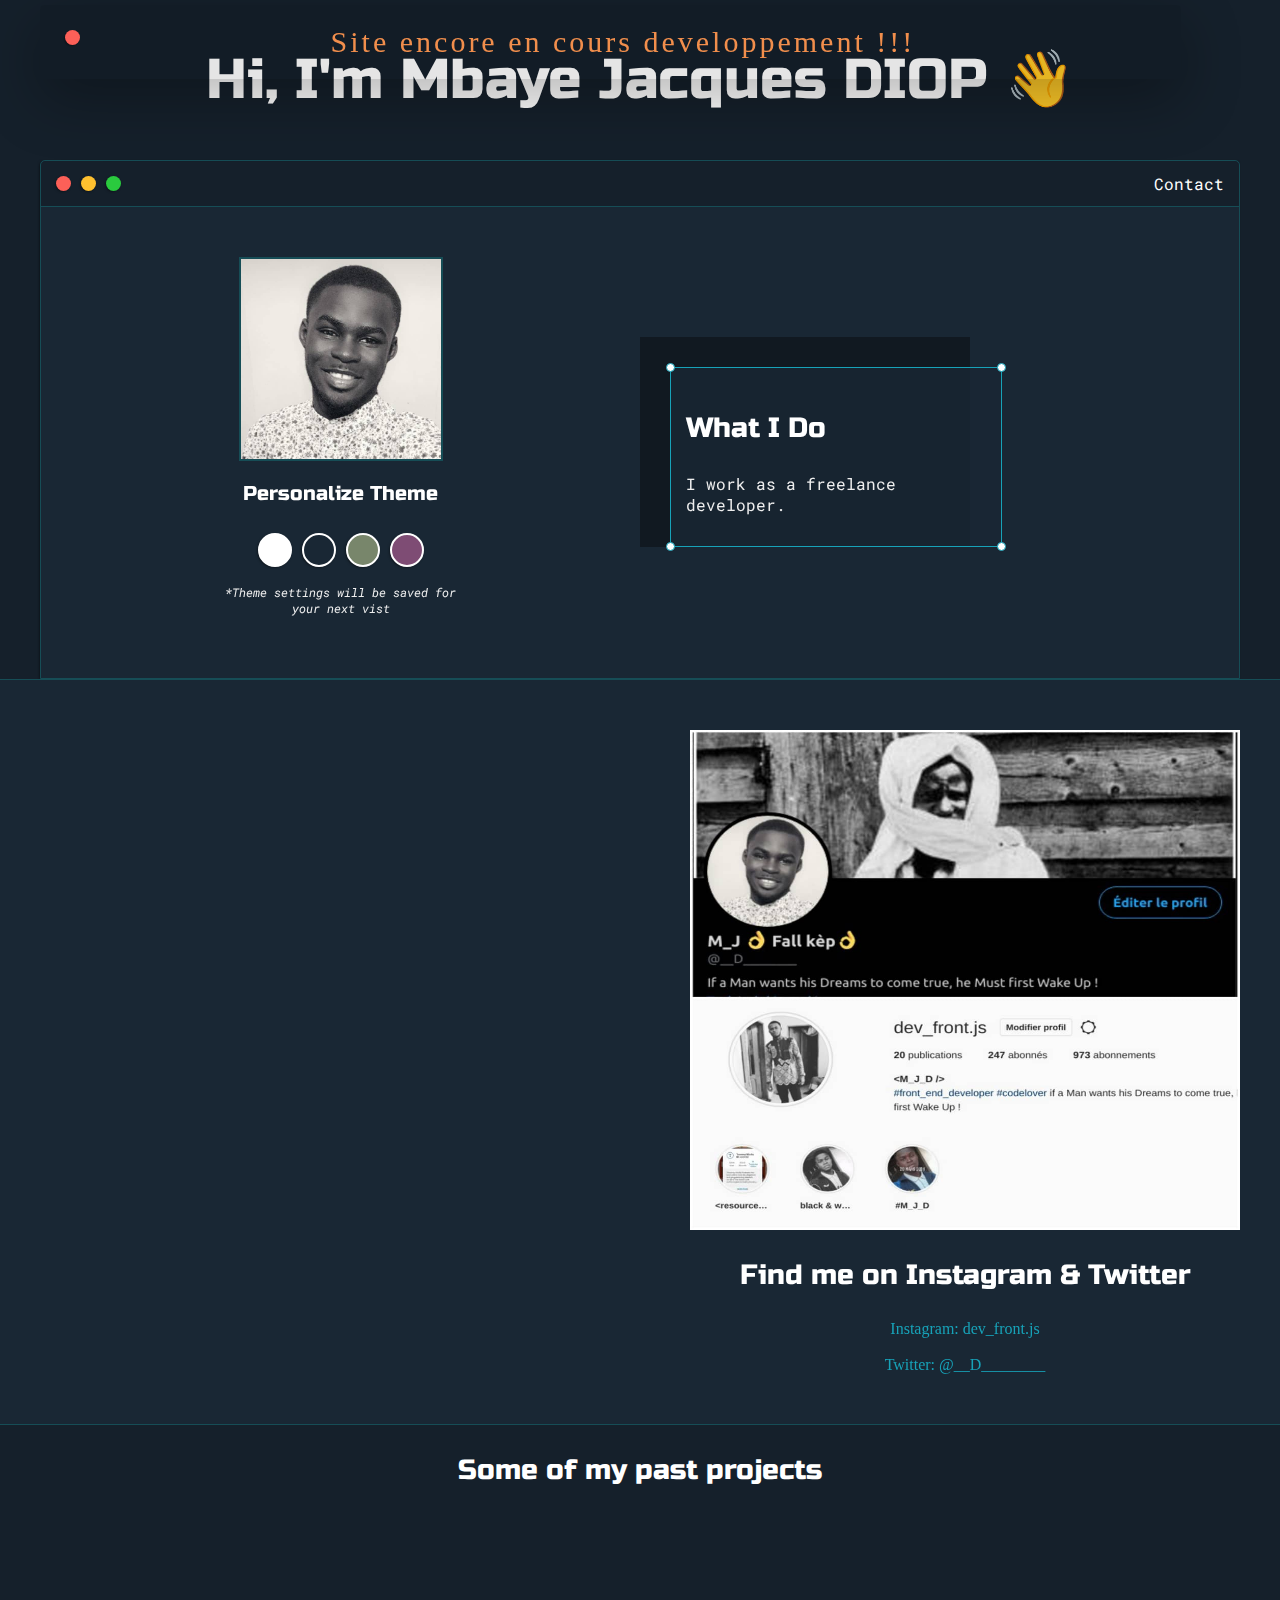
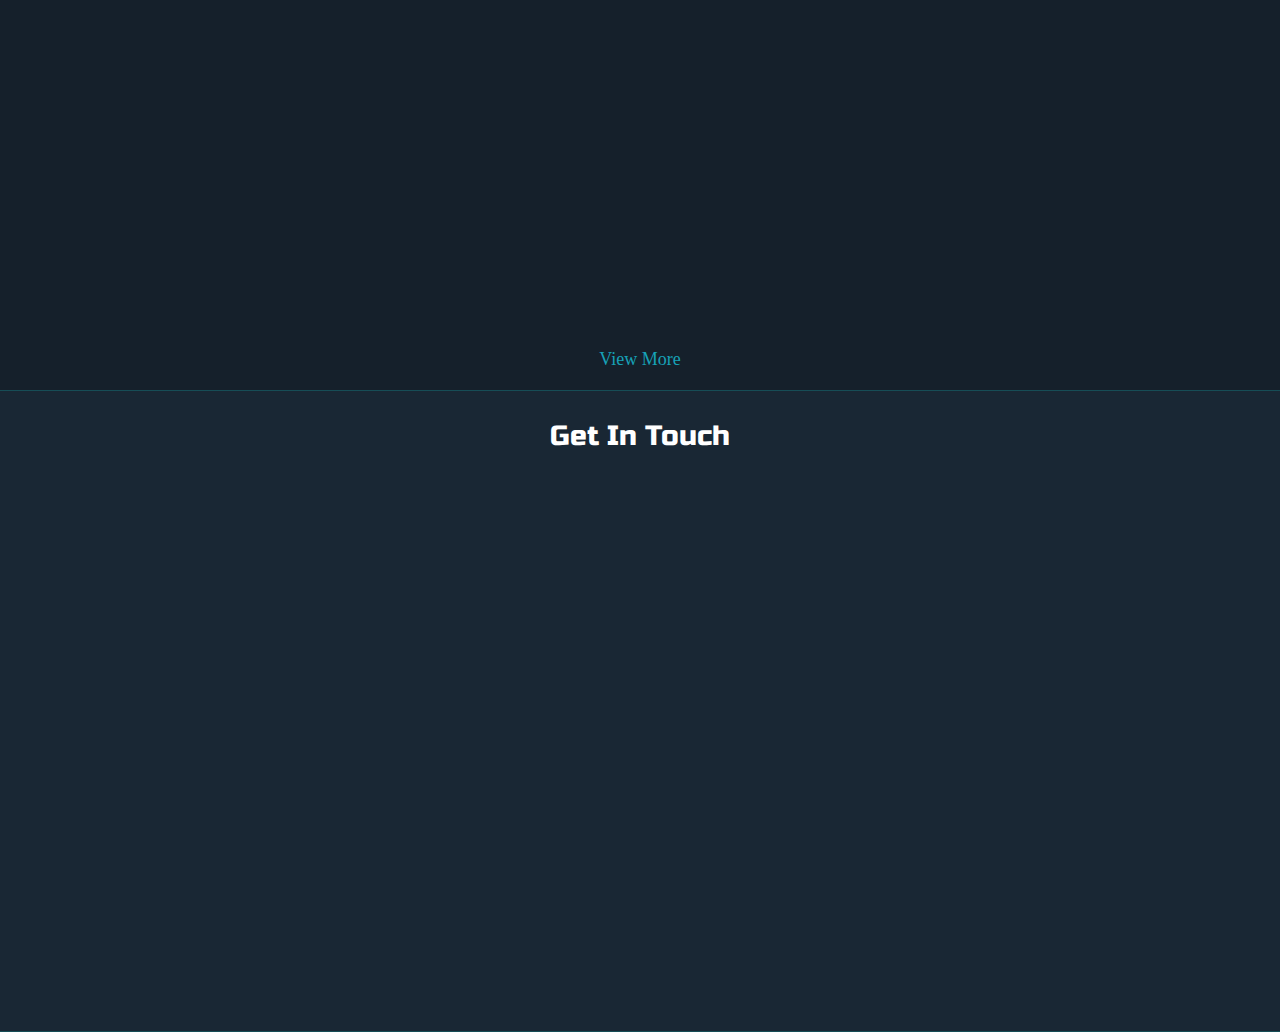
<file: index.html>
<!DOCTYPE html>
<html lang="en">
  <head>
    <title>Mbaye Jacques Diop | Frontend Developer</title>

    <meta
      name="description"
      content="Personal profile of Mbaye Jacques Diop, FrontEnd Web Developer."
    />

    <meta
      name="keywords"
      content="Mbaye Jacques Diop, Mbaye Jacques, MJdiop, MJD, FrontEnd Developer, Coder, Programer, HTML5, CSS3, JavaScript, SCSS, SASS, SEO, React"
    />

    <link rel="icon" href="images/MJdiop.jpeg" type="image/jpg" />

    <meta
      name="viewport"
      content="width=device-width, initial-scale=1, maximum-scale=1, minimum-scale=1"
    />

    <link
      href="https://fonts.googleapis.com/css2?family=Russo+One&display=swap"
      rel="stylesheet"
    />

    <link
      href="https://fonts.googleapis.com/css2?family=Roboto+Mono:wght@500&family=Russo+One&display=swap"
      rel="stylesheet"
    />
    <link href="https://unpkg.com/aos@2.3.1/dist/aos.css" rel="stylesheet" />

    <link rel="stylesheet" type="text/css" href="css/default.css" />
    <link id="theme-style" rel="stylesheet" type="text/css" href="" />
  </head>
  <body>
    <section class="s1">
      <div class="main-container">
        <div class="greeting-wrapper">
          <!-- infos -->
          <div
            style="
              text-align: center;
              padding: 20px;
              background: rgba(0, 0, 0, 0.1);
              color: rgb(241, 142, 76);
              font-size: 30px;
              letter-spacing: 3px;
              position: fixed;
              width: 86%;
              z-index: 1;
              border-radius: 4px;
              margin-top: 0.3rem;
              box-shadow: 0 20px 60px rgba(0, 0, 0, 0.3);
            "
            class="alert"
          >
            Site encore en cours developpement !!!
            <span
              id="dot-1"
              class="browser-dot remove-alert"
              style="float: left; cursor: pointer"
            ></span>
          </div>
          <!-- end of info -->

          <h1 data-aos="fade-down-right">Hi, I'm Mbaye Jacques DIOP 👋️</h1>
        </div>

        <div class="intro-wrapper">
          <div class="nav-wrapper" data-aos="zoom-out-up">
            <!-- Link around dots-wrapper added after tutorial video -->
            <a href="index.html">
              <div class="dots-wrapper">
                <div id="dot-1" class="browser-dot"></div>
                <div id="dot-2" class="browser-dot"></div>
                <div id="dot-3" class="browser-dot"></div>
              </div>
            </a>

            <ul id="navigation">
              <li><a href="index.html#contact">Contact</a></li>
            </ul>
          </div>

          <div class="left-column" data-aos="zoom-out-down">
            <img id="profile_pic" src="images/MJdiop.jpeg" />
            <h5 style="text-align: center; line-height: 0">
              Personalize Theme
            </h5>

            <div id="theme-options-wrapper">
              <div data-mode="light" id="light-mode" class="theme-dot"></div>
              <div data-mode="blue" id="blue-mode" class="theme-dot"></div>
              <div data-mode="green" id="green-mode" class="theme-dot"></div>
              <div data-mode="purple" id="purple-mode" class="theme-dot"></div>
            </div>

            <p id="settings-note">
              *Theme settings will be saved for<br />your next vist
            </p>
          </div>

          <div class="right-column" data-aos="zoom-out-right">
            <div id="preview-shadow">
              <div id="preview">
                <div id="corner-tl" class="corner"></div>
                <div id="corner-tr" class="corner"></div>
                <h3>What I Do</h3>
                <p>I work as a freelance developer.</p>
                <div id="corner-br" class="corner"></div>
                <div id="corner-bl" class="corner"></div>
              </div>
            </div>
          </div>
        </div>
      </div>
    </section>

    <section class="s2">
      <div class="main-container">
        <div class="about-wrapper">
          <div
            class="about-me"
            data-aos="fade-right"
            data-aos-offset="300"
            data-aos-easing="ease-in-sine"
          >
            <h4>More about me</h4>

            <p>
              I'm a young, self-taught web development enthusiast. I practically
              learned through the internet with the help of a developer cousin
              as a mentor.
            </p>

            <p>
              Although I always continue to train myself as a self-taught, I try
              to find an internship in companies, projects that interest me, to
              solidify my skills.
            </p>

            <hr />

            <h4>TOP EXPERTISE</h4>

            <p>
              Frontend web developer with primary focus on JavaScript + React:
              <a target="_blank" href="cv-MJdiop.pdf">Download Resume</a>
            </p>

            <div id="skills" data-aos="flip-up">
              <ul>
                <li>HTML5 / CSS3</li>
                <li>Sass</li>
                <li>Bootstrap</li>
                <li>JavaScript</li>
                <li>React</li>
                <li>Gatsby</li>
              </ul>

              <ul>
                <li>Git & GitHub</li>
                <li>Gitlab</li>
                <li>Netlify</li>
                <li>Vercel</li>
                <li>WordPress</li>
              </ul>
            </div>
          </div>

          <div
            class="social-links"
            data-aos="flip-left"
            data-aos-easing="ease-out-cubic"
            data-aos-duration="2000"
          >
            <img id="social_img" src="images/follow.jpeg" height="500" />
            <h3>Find me on Instagram & Twitter</h3>

            <a target="_blank" href="https://www.instagram.com/dev_front.js/"
              >Instagram: dev_front.js</a
            >

            <br />
            <a target="_blank" href="https://twitter.com/__D________"
              >Twitter: @__D________</a
            >
          </div>
        </div>
      </div>
    </section>

    <section class="s1">
      <div class="main-container">
        <h3 style="text-align: center">Some of my past projects</h3>

        <div class="post-wrapper">
          <div
            data-aos="flip-left"
            data-aos-easing="ease-out-cubic"
            data-aos-duration="2000"
          >
            <div class="post">
              <img class="thumbnail" src="images/ip-tracker.jpg" />
              <div class="post-preview">
                <h6 class="post-title">Ip - Addresse - Tracker</h6>
                <div class="tag">
                  <span class="tag-item">HTML5</span>
                  <span class="tag-item">CSS3</span>
                  <span class="tag-item">JavaScript</span>
                  <span class="tag-item">API</span>
                  <span class="tag-item">Netlify</span>
                </div>
                <p class="post-intro">
                  Lorem ipsum dolor sit amet consectetur adipisicing elit. Quis
                  quidem nemo ducimus maxime, alias nulla?
                </p>
                <a
                  href="https://ip-addresse-tracker.netlify.app/"
                  target="_blank"
                  >Preview</a
                >
              </div>
            </div>
          </div>

          <div
            data-aos="fade-right"
            data-aos-offset="300"
            data-aos-easing="ease-in-sine"
          >
            <div class="post">
              <img class="thumbnail" src="images/members-ui-disign.png" />
              <div class="post-preview">
                <h6 class="post-title">Members - ui</h6>
                <div class="tag">
                  <span class="tag-item">JavaScript</span>
                  <span class="tag-item">ReactJS</span>
                  <span class="tag-item">SASS</span>
                  <span class="tag-item">Netlify</span>
                </div>
                <p class="post-intro">
                  Lorem ipsum dolor sit amet consectetur, adipisicing elit.
                  Alias assumenda porro ipsa esse officiis error!
                </p>
                <a href="https://members-ui-design.netlify.app/" target="_blank"
                  >Preview</a
                >
              </div>
            </div>
          </div>

          <div
            data-aos="fade-down"
            data-aos-easing="linear"
            data-aos-duration="1500"
          >
            <div class="post">
              <img class="thumbnail" src="images/compteur.png" />
              <div class="post-preview">
                <h6 class="post-title">Compteur de Clics</h6>
                <div class="tag">
                  <span class="tag-item">HTML5</span>
                  <span class="tag-item">CSS3</span>
                  <span class="tag-item">JavaScript</span>
                  <span class="tag-item">Netlify</span>
                </div>
                <p class="post-intro">
                  Premiere projet, de la formation javascriptdezero du formateur
                  <a href="https://twitter.com/JeremyMouzin">Jeremy Mouzin</a>
                </p>
                <a
                  href="https://mjdiop-js-compteur-de-clics.netlify.app/"
                  target="_blank"
                  >Preview</a
                >
              </div>
            </div>
          </div>
        </div>
      </div>
      <div class="read-more">
        <a href="post.html">View More</a>
      </div>
    </section>

    <section class="s2">
      <div class="main-container">
        <a href=""></a>
        <h3 style="text-align: center">Get In Touch</h3>

        <form
          id="contact-form"
          data-aos="fade-up"
          data-aos-anchor-placement="top-bottom"
        >
          <a name="contact"></a>

          <label>Name</label>
          <input class="input-field" type="text" name="name" />

          <label>Subject</label>
          <input class="input-field" type="text" name="subject" />

          <label>Email</label>
          <input class="input-field" type="text" name="email" />

          <label>Message</label>
          <textarea class="input-field" name="message"></textarea>

          <input id="submit-btn" type="submit" value="Send" />
        </form>
      </div>
    </section>

    <script type="text/javascript" src="js/script.js"></script>
    <script src="https://unpkg.com/aos@2.3.1/dist/aos.js"></script>
    <script>
      AOS.init();
    </script>
  </body>
</html>
</file>
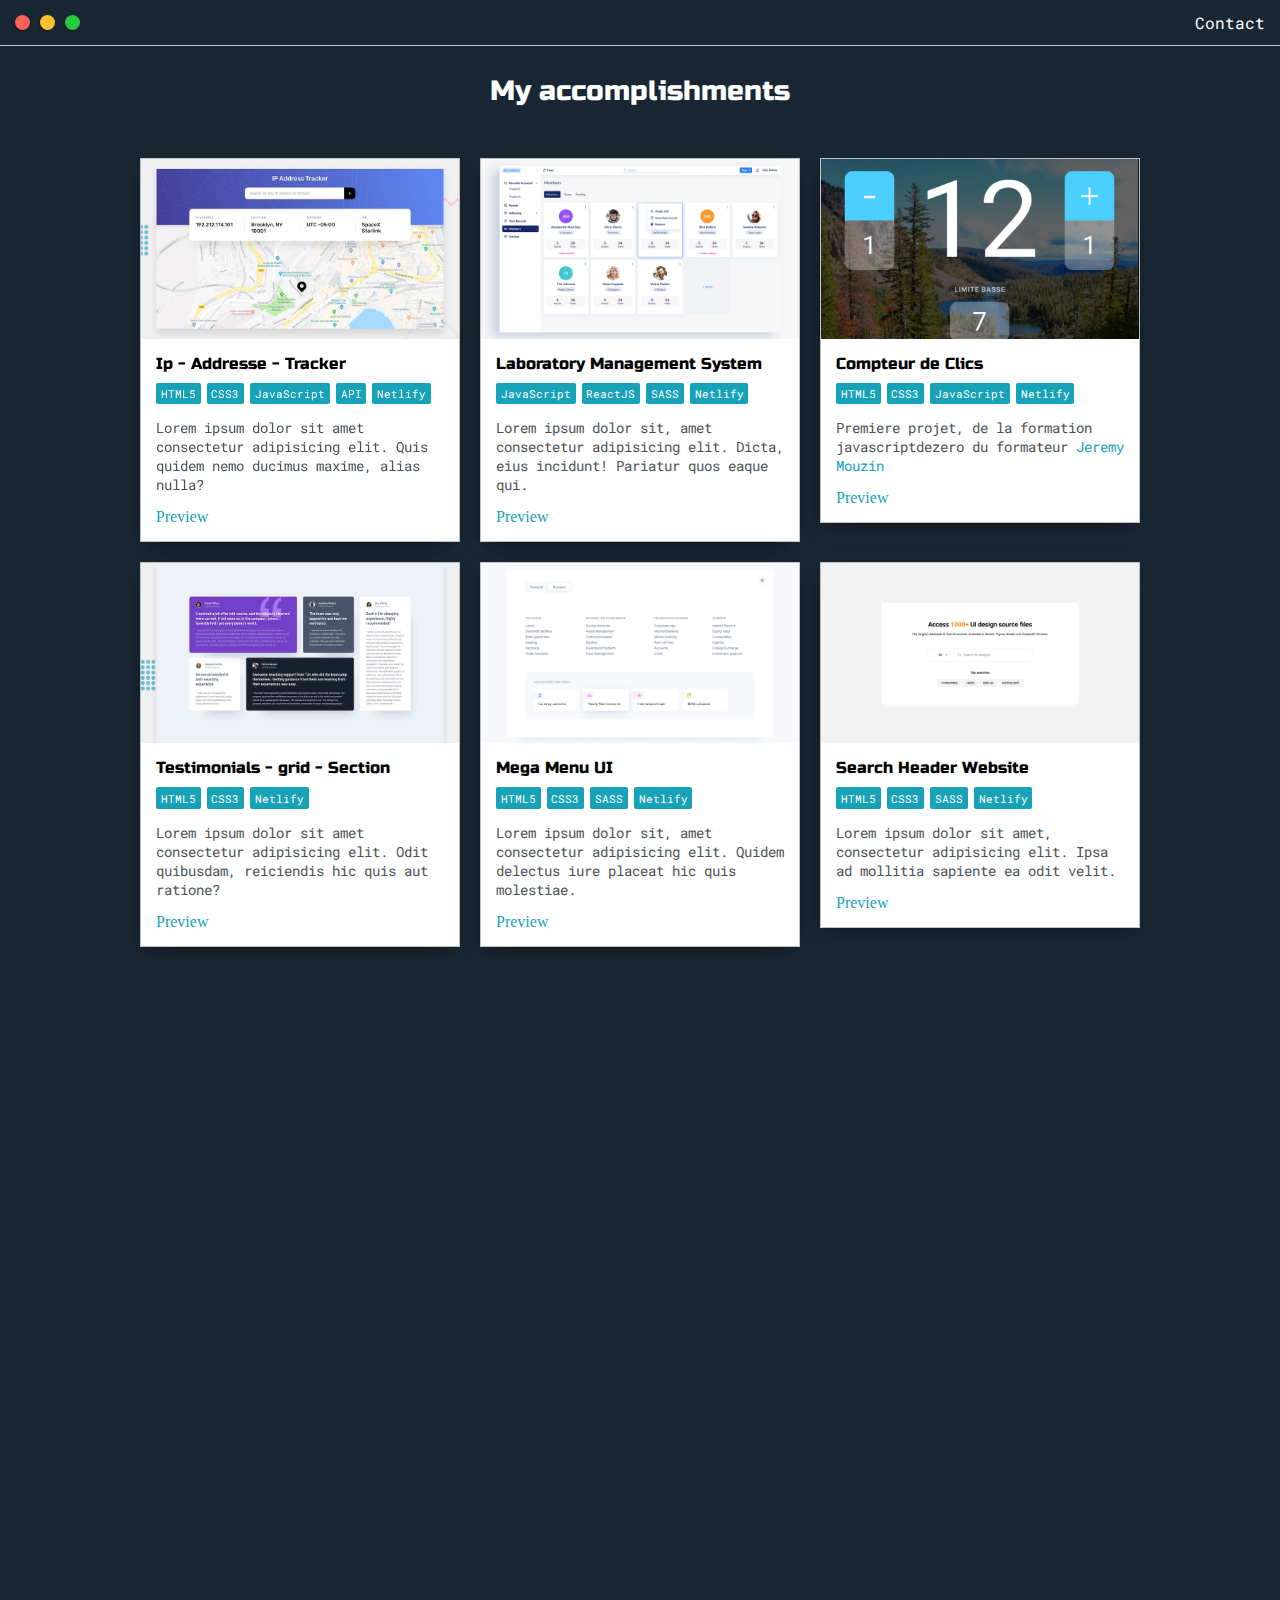
<file: post.html>
<!DOCTYPE html>
<html>
  <head>
    <title>My accomplishments</title>

    <meta
      name="viewport"
      content="width=device-width, initial-scale=1, maximum-scale=1, minimum-scale=1"
    />

    <link rel="icon" href="images/MJdiop.jpeg" type="image/jpg" />

    <link
      href="https://fonts.googleapis.com/css2?family=Russo+One&display=swap"
      rel="stylesheet"
    />

    <link
      href="https://fonts.googleapis.com/css2?family=Roboto+Mono:wght@500&display=swap"
      rel="stylesheet"
    />
    <link href="https://unpkg.com/aos@2.3.1/dist/aos.css" rel="stylesheet" />

    <link rel="stylesheet" type="text/css" href="css/default.css" />
  </head>
  <body style="background-color: #192734">
    <div class="nav-wrapper" style="background-color: #192734">
      <!-- Link around dots-wrapper added after tutorial video -->
      <a href="index.html">
        <div class="dots-wrapper">
          <div id="dot-1" class="browser-dot"></div>
          <div id="dot-2" class="browser-dot"></div>
          <div id="dot-3" class="browser-dot"></div>
        </div>
      </a>

      <ul id="navigation">
        <li><a style="color: #fff" href="index.html#contact">Contact</a></li>
      </ul>
    </div>

    <h3 style="text-align: center; color: #fff">My accomplishments</h3>
    <section style="margin-top: 50px">
      <div class="main-container">
        <div class="post-wrapper">
          <div
            data-aos="flip-left"
            data-aos-easing="ease-out-cubic"
            data-aos-duration="2000"
          >
            <div class="post">
              <img class="thumbnail" src="images/ip-tracker.jpg" />
              <div class="post-preview">
                <h6 class="post-title">Ip - Addresse - Tracker</h6>
                <div class="tag">
                  <span class="tag-item">HTML5</span>
                  <span class="tag-item">CSS3</span>
                  <span class="tag-item">JavaScript</span>
                  <span class="tag-item">API</span>
                  <span class="tag-item">Netlify</span>
                </div>
                <p class="post-intro">
                  Lorem ipsum dolor sit amet consectetur adipisicing elit. Quis
                  quidem nemo ducimus maxime, alias nulla?
                </p>
                <a
                  href="https://ip-addresse-tracker.netlify.app/"
                  target="_blank"
                  >Preview</a
                >
              </div>
            </div>
          </div>

          <div data-aos="zoom-in">
            <div class="post">
              <img class="thumbnail" src="images/members-ui-disign.png" />
              <div class="post-preview">
                <h6 class="post-title">Laboratory Management System</h6>
                <div class="tag">
                  <span class="tag-item">JavaScript</span>
                  <span class="tag-item">ReactJS</span>
                  <span class="tag-item">SASS</span>
                  <span class="tag-item">Netlify</span>
                </div>
                <p class="post-intro">
                  Lorem ipsum dolor sit, amet consectetur adipisicing elit.
                  Dicta, eius incidunt! Pariatur quos eaque qui.
                </p>
                <a href="https://members-ui-design.netlify.app/" target="_blank"
                  >Preview</a
                >
              </div>
            </div>
          </div>

          <div
            data-aos="fade-down"
            data-aos-easing="linear"
            data-aos-duration="1500"
          >
            <div class="post">
              <img class="thumbnail" src="images/compteur.png" />
              <div class="post-preview">
                <h6 class="post-title">Compteur de Clics</h6>
                <div class="tag">
                  <span class="tag-item">HTML5</span>
                  <span class="tag-item">CSS3</span>
                  <span class="tag-item">JavaScript</span>
                  <span class="tag-item">Netlify</span>
                </div>
                <p class="post-intro">
                  Premiere projet, de la formation javascriptdezero du formateur
                  <a href="https://twitter.com/JeremyMouzin">Jeremy Mouzin</a>
                </p>
                <a
                  href="https://mjdiop-js-compteur-de-clics.netlify.app/"
                  target="_blank"
                  >Preview</a
                >
              </div>
            </div>
          </div>

          <div data-aos="zoom-in-right">
            <div class="post">
              <img
                class="thumbnail"
                src="images/testimonials-grid-section.jpg"
              />
              <div class="post-preview">
                <h6 class="post-title">Testimonials - grid - Section</h6>
                <div class="tag">
                  <span class="tag-item">HTML5</span>
                  <span class="tag-item">CSS3</span>
                  <span class="tag-item">Netlify</span>
                </div>
                <p class="post-intro">
                  Lorem ipsum dolor sit amet consectetur adipisicing elit. Odit
                  quibusdam, reiciendis hic quis aut ratione?
                </p>
                <a
                  href="https://mjd-testimonials-grid-section-main.netlify.app/"
                  target="_blank"
                  >Preview</a
                >
              </div>
            </div>
          </div>

          <div data-aos="zoom-in-up">
            <div class="post">
              <img class="thumbnail" src="images/mega-menu.png" />
              <div class="post-preview">
                <h6 class="post-title">Mega Menu UI</h6>
                <div class="tag">
                  <span class="tag-item">HTML5</span>
                  <span class="tag-item">CSS3</span>
                  <span class="tag-item">SASS</span>
                  <span class="tag-item">Netlify</span>
                </div>
                <p class="post-intro">
                  Lorem ipsum dolor sit, amet consectetur adipisicing elit.
                  Quidem delectus iure placeat hic quis molestiae.
                </p>
                <a
                  href="https://mega-menu-ui-disign.netlify.app"
                  target="_blank"
                  >Preview</a
                >
              </div>
            </div>
          </div>

          <div data-aos="zoom-in-down">
            <div class="post">
              <img class="thumbnail" src="images/search-header.png" />
              <div class="post-preview">
                <h6 class="post-title">Search Header Website</h6>
                <div class="tag">
                  <span class="tag-item">HTML5</span>
                  <span class="tag-item">CSS3</span>
                  <span class="tag-item">SASS</span>
                  <span class="tag-item">Netlify</span>
                </div>
                <p class="post-intro">
                  Lorem ipsum dolor sit amet, consectetur adipisicing elit. Ipsa
                  ad mollitia sapiente ea odit velit.
                </p>
                <a
                  href="https://search-hearder-ui-disign.netlify.app/"
                  target="_blank"
                  >Preview</a
                >
              </div>
            </div>
          </div>

          <div data-aos="zoom-in-left">
            <div class="post">
              <img class="thumbnail" src="images/stats-cards.png" />
              <div class="post-preview">
                <h6 class="post-title">Stats Cards</h6>
                <div class="tag">
                  <span class="tag-item">HTML5</span>
                  <span class="tag-item">CSS3</span>
                  <span class="tag-item">SASS</span>
                  <span class="tag-item">Netlify</span>
                </div>
                <p class="post-intro">
                  Lorem ipsum dolor sit amet, consectetur adipisicing elit.
                  Provident id vero perferendis tenetur vitae similique.
                </p>
                <a
                  href="https://stats-cards-ui-disign.netlify.app/"
                  target="_blank"
                  >Preview</a
                >
              </div>
            </div>
          </div>

          <div data-aos="zoom-out">
            <div class="post">
              <img
                class="thumbnail"
                src="images/chat-app-css-illustration.jpg"
              />
              <div class="post-preview">
                <h6 class="post-title">Chat - app - css - illustration</h6>
                <div class="tag">
                  <span class="tag-item">HTML5</span>
                  <span class="tag-item">CSS3</span>
                  <span class="tag-item">Vercel</span>
                </div>
                <p class="post-intro">
                  Lorem ipsum dolor sit amet consectetur adipisicing elit.
                  Consectetur, quisquam. Dolorem consequatur sed libero
                  quisquam?
                </p>
                <a
                  href="https://chat-app-css-illustration-master-kappa.vercel.app/"
                  target="_blank"
                  >Preview</a
                >
              </div>
            </div>
          </div>

          <div data-aos="zoom-out">
            <div class="post">
              <img class="thumbnail" src="images/serpent.png" />
              <div class="post-preview">
                <h6 class="post-title">Snake game</h6>
                <div class="tag">
                  <span class="tag-item">HTML5</span>
                  <span class="tag-item">CSS3</span>
                  <span class="tag-item">JavaScript</span>
                  <span class="tag-item">Netlify</span>
                </div>
                <p class="post-intro">
                  Lorem ipsum dolor sit amet consectetur adipisicing elit.
                  Consectetur, quisquam. Dolorem consequatur sed libero
                  quisquam?
                </p>
                <a href="https://jssnake-game.netlify.app/" target="_blank"
                  >Preview</a
                >
              </div>
            </div>
          </div>

          <div data-aos="zoom-out-up">
            <div class="post">
              <img class="thumbnail" src="images/actrices.png" />
              <div class="post-preview">
                <h6 class="post-title">Top 5 des actrices</h6>
                <div class="tag">
                  <span class="tag-item">HTML5</span>
                  <span class="tag-item">CSS3</span>
                  <span class="tag-item">jQuery</span>
                  <span class="tag-item">Netlify</span>
                </div>
                <p class="post-intro">
                  Lorem ipsum dolor sit amet consectetur adipisicing elit.
                  Consectetur, quisquam. Dolorem consequatur sed libero
                  quisquam?
                </p>
                <a href="https://top5actrice.netlify.app/" target="_blank"
                  >Preview</a
                >
              </div>
            </div>
          </div>

          <div
            data-aos="flip-left"
            data-aos-easing="ease-out-cubic"
            data-aos-duration="2000"
          >
            <div class="post">
              <img class="thumbnail" src="images/fcc-css-doc.png" />
              <div class="post-preview">
                <h6 class="post-title">Fcc Css Docs</h6>
                <div class="tag">
                  <span class="tag-item">HTML5</span>
                  <span class="tag-item">CSS3</span>
                  <span class="tag-item">Netlify</span>
                </div>
                <p class="post-intro">
                  Lorem ipsum dolor sit amet consectetur adipisicing elit.
                  Consectetur, quisquam. Dolorem consequatur sed libero
                  quisquam?
                </p>
                <a href="https://fcc-css-doc.netlify.app/" target="_blank"
                  >Preview</a
                >
              </div>
            </div>
          </div>

          <div data-aos="zoom-in-left">
            <div class="post">
              <img class="thumbnail" src="images/fcc-pf.png" />
              <div class="post-preview">
                <h6 class="post-title">Fcc portfolio</h6>
                <div class="tag">
                  <span class="tag-item">HTML5</span>
                  <span class="tag-item">CSS3</span>
                  <span class="tag-item">Netlify</span>
                </div>
                <p class="post-intro">
                  Lorem ipsum dolor sit amet consectetur adipisicing elit.
                  Consectetur, quisquam. Dolorem consequatur sed libero
                  quisquam?
                </p>
                <a href="https://fcc-pf.netlify.app/" target="_blank"
                  >Preview</a
                >
              </div>
            </div>
          </div>

          <div data-aos="zoom-in-right">
            <div class="post">
              <img class="thumbnail" src="images/tindog.png" />
              <div class="post-preview">
                <h6 class="post-title">TinDog</h6>
                <div class="tag">
                  <span class="tag-item">HTML5</span>
                  <span class="tag-item">SCSS</span>
                  <span class="tag-item">JavaScript</span>
                  <span class="tag-item">Netlify</span>
                </div>
                <p class="post-intro">
                  Lorem ipsum dolor sit amet consectetur adipisicing elit. Odit
                  quibusdam, reiciendis hic quis aut ratione?
                </p>
                <a href="https://mjdiop-tindog.netlify.app/" target="_blank"
                  >Preview</a
                >
              </div>
            </div>
          </div>
          <!-- <div id="data-content"></div> -->
        </div>
      </div>
    </section>

    <script src="https://unpkg.com/aos@2.3.1/dist/aos.js"></script>
    <script>
      AOS.init();
    </script>
    <!-- <script src="js/datas.js"></script> -->
  </body>
</html>
</file>
<file: css/default.css>
:root {
  --mainColor: #eaeaea;
  --secondaryColor: #fff;

  --borderColor: #c1c1c1;

  --mainText: black;
  --secondaryText: #4b5156;

  --themeDotBorder: #24292e;

  --previewBg: rgb(251, 249, 243, 0.8);
  --previewShadow: #f0ead6;

  --buttonColor: black;
}

html,
body {
  padding: 0;
  margin: 0;
  scroll-behavior: smooth;
}

body * {
  transition: 0.3s;
}

h1,
h2,
h3,
h4,
h5,
h6,
strong {
  color: var(--mainText);
  font-family: 'Russo One', sans-serif;
  font-weight: 500;
}

p,
li,
span,
label,
input,
textarea {
  color: var(--secondaryText);
  font-family: 'Roboto Mono', monospace;
}

a {
  text-decoration: none;
  color: #17a2b8;
}

ul {
  list-style: none;
}

h1 {
  font-size: 56px;
}
h2 {
  font-size: 36px;
}
h3 {
  font-size: 28px;
}
h4 {
  font-size: 24px;
}
h5 {
  font-size: 20px;
}
h6 {
  font-size: 16px;
}

.s1 {
  background-color: var(--mainColor);
  border-bottom: 1px solid var(--borderColor);
  overflow: auto;
}

.s2 {
  background-color: var(--secondaryColor);
  border-bottom: 1px solid var(--borderColor);
  overflow: auto;
}

.main-container {
  width: 1200px;
  margin: 0 auto;
}

.greeting-wrapper {
  display: grid;
  text-align: center;
  align-content: center;
  min-height: 10em;
}

.intro-wrapper {
  background-color: var(--secondaryColor);
  border: 1px solid var(--borderColor);
  border-radius: 5px 5px 0 0;

  -webkit-box-shadow: -1px 1px 3px -1px rgba(0, 0, 0, 0.75);
  -moz-box-shadow: -1px 1px 3px -1px rgba(0, 0, 0, 0.75);
  box-shadow: -1px 1px 3px -1px rgba(0, 0, 0, 0.75);

  display: grid;
  grid-template-columns: 1fr 1fr;
  grid-template-areas:
    'nav-wrapper nav-wrapper'
    'left-column right-column';
}

.nav-wrapper {
  border-radius: 5px 5px 0 0;
  grid-area: nav-wrapper;
  border-bottom: 1px solid var(--borderColor);
  display: flex;
  justify-content: space-between;
  align-items: center;
  background-color: var(--mainColor);
}

#navigation a {
  color: var(--mainText);
}

#navigation {
  margin: 0;
  padding: 10px;
}

#navigation li {
  display: inline-block;
  margin-right: 5px;
  margin-left: 5px;
}

.dots-wrapper {
  display: flex;
  padding: 10px;
}

#dot-1 {
  background-color: #fc6058;
}

#dot-2 {
  background-color: #fec02f;
}

#dot-3 {
  background-color: #2aca3e;
}

.browser-dot {
  background-color: black;
  height: 15px;
  width: 15px;
  border-radius: 50%;
  margin: 5px;

  -webkit-box-shadow: -1px 1px 3px -1px rgba(0, 0, 0, 0.75);
  -moz-box-shadow: -1px 1px 3px -1px rgba(0, 0, 0, 0.75);
  box-shadow: -1px 1px 3px -1px rgba(0, 0, 0, 0.75);
}

.left-column {
  grid-area: left-column;
  padding-top: 50px;
  padding-bottom: 50px;
}

#profile_pic {
  display: block;
  margin: 0 auto;

  height: 200px;
  width: 200px;
  object-fit: cover;
  border: 2px solid var(--borderColor);
}

#theme-options-wrapper {
  display: flex;
  justify-content: center;
}

.theme-dot {
  height: 30px;
  width: 30px;
  background-color: black;
  border-radius: 50%;

  margin: 5px;
  border: 2px solid var(--themeDotBorder);

  -webkit-box-shadow: -1px 1px 3px -1px rgba(0, 0, 0, 0.75);
  -moz-box-shadow: -1px 1px 3px -1px rgba(0, 0, 0, 0.75);
  box-shadow: -1px 1px 3px -1px rgba(0, 0, 0, 0.75);

  cursor: pointer;
}

.theme-dot:hover {
  border-width: 5px;
}

#light-mode {
  background-color: #fff;
}

#blue-mode {
  background-color: #192734;
}

#green-mode {
  background-color: #78866b;
}

#purple-mode {
  background-color: #7e4c74;
}

#settings-note {
  font-size: 12px;
  font-style: italic;
  text-align: center;
}

.right-column {
  grid-area: right-column;
  display: grid;
  align-content: center;

  padding-top: 50px;
  padding-bottom: 50px;
}

#preview-shadow {
  background-color: var(--previewShadow);
  max-width: 300px;
  height: 180px;
  padding-left: 30px;
  padding-top: 30px;
}

#preview {
  width: 300px;
  border: 1.5px solid #17a2b8;
  background-color: var(--previewBg);
  padding: 15px;
  position: relative;
}

.corner {
  width: 7px;
  height: 7px;
  border-radius: 50%;
  border: 1.5px solid #17a2b8;
  background-color: #fff;
  position: absolute;
}

#corner-tl {
  top: -5px;
  left: -5px;
}

#corner-tr {
  top: -5px;
  right: -5px;
}

#corner-br {
  bottom: -5px;
  right: -5px;
}

#corner-bl {
  bottom: -5px;
  left: -5px;
}

.about-wrapper {
  display: grid;
  grid-template-columns: repeat(auto-fit, minmax(320px, 1fr));
  padding-bottom: 50px;
  padding-top: 50px;
  gap: 100px;
}

#skills {
  display: flex;
  justify-content: space-evenly;
  background-color: var(--previewShadow);
}

.social-links {
  display: grid;
  align-content: center;
  text-align: center;
}

#social_img {
  width: 100%;
}

.post-wrapper {
  display: grid;
  grid-template-columns: repeat(auto-fit, 320px);
  gap: 20px;
  justify-content: center;
  padding-bottom: 50px;
}

.post {
  border: 1px solid var(--borderColor);
  -webkit-box-shadow: -2px 7px 21px -9px rgba(0, 0, 0, 0.75);
  -moz-box-shadow: -2px 7px 21px -9px rgba(0, 0, 0, 0.75);
  box-shadow: -2px 7px 21px -9px rgba(0, 0, 0, 0.75);
}

.thumbnail {
  display: block;
  width: 100%;
  height: 180px;
  object-fit: cover;
}

.post-preview {
  background-color: #fff;
  padding: 15px;
}

.post-title {
  color: black;
  margin: 0;
}

.post-intro {
  color: #4b5156;
  font-size: 14px;
}

.tag-item {
  display: inline-block;
  background-color: #17a2b8;
  padding: 0.2rem 0.3rem;
  border-radius: 2px;
  font-size: 0.7rem;
  color: #fff;
  margin-top: 10px;
  margin-right: 2px;
}

.read-more {
  text-align: center;
  font-size: 18px;
  margin-bottom: 20px;
}

.read-more a:hover {
  transition: 2s;
  color: #28d8f3;
  font-size: 20px;
}

#contact-form {
  display: block;
  max-width: 600px;
  margin: 0 auto;
  /* border: 1px solid var(--borderColor); */
  padding: 15px;
  border-radius: 5px;
  /* background-color: var(--mainColor); */
  margin-bottom: 50px;
}

#contact-form label {
  line-height: 2.7em;
}

#contact-form textarea {
  min-height: 100px;
  font-size: 14px;
}

.input-field {
  width: 100%;
  padding-top: 10px;
  padding-bottom: 10px;
  background-color: var(--secondaryColor);
  border-radius: 5px;
  border: none;
  border-bottom: 2px solid var(--borderColor);
  outline: none;
  font-size: 14px;
}

#submit-btn {
  margin-top: 10px;
  width: 100%;
  padding-top: 10px;
  padding-bottom: 10px;
  color: #fff;
  background-color: var(--buttonColor);
  border: none;
}

#submit-btn:hover {
  background-color: #127e8f;
  transition: 0.9s;
}

@media screen and (max-width: 1200px) {
  .main-container {
    width: 95%;
  }
}

@media screen and (max-width: 800px) {
  .intro-wrapper {
    grid-template-columns: 1fr;
    grid-template-areas:
      'nav-wrapper'
      'left-column'
      'right-column';
  }

  .right-column {
    justify-content: center;
  }
}

@media screen and (max-width: 400px) {
  #preview-shadow {
    max-width: 280px;
    height: 180px;
    padding-left: 10px;
    padding-top: 10px;
  }

  #preview {
    width: 280px;
  }
}
</file>
